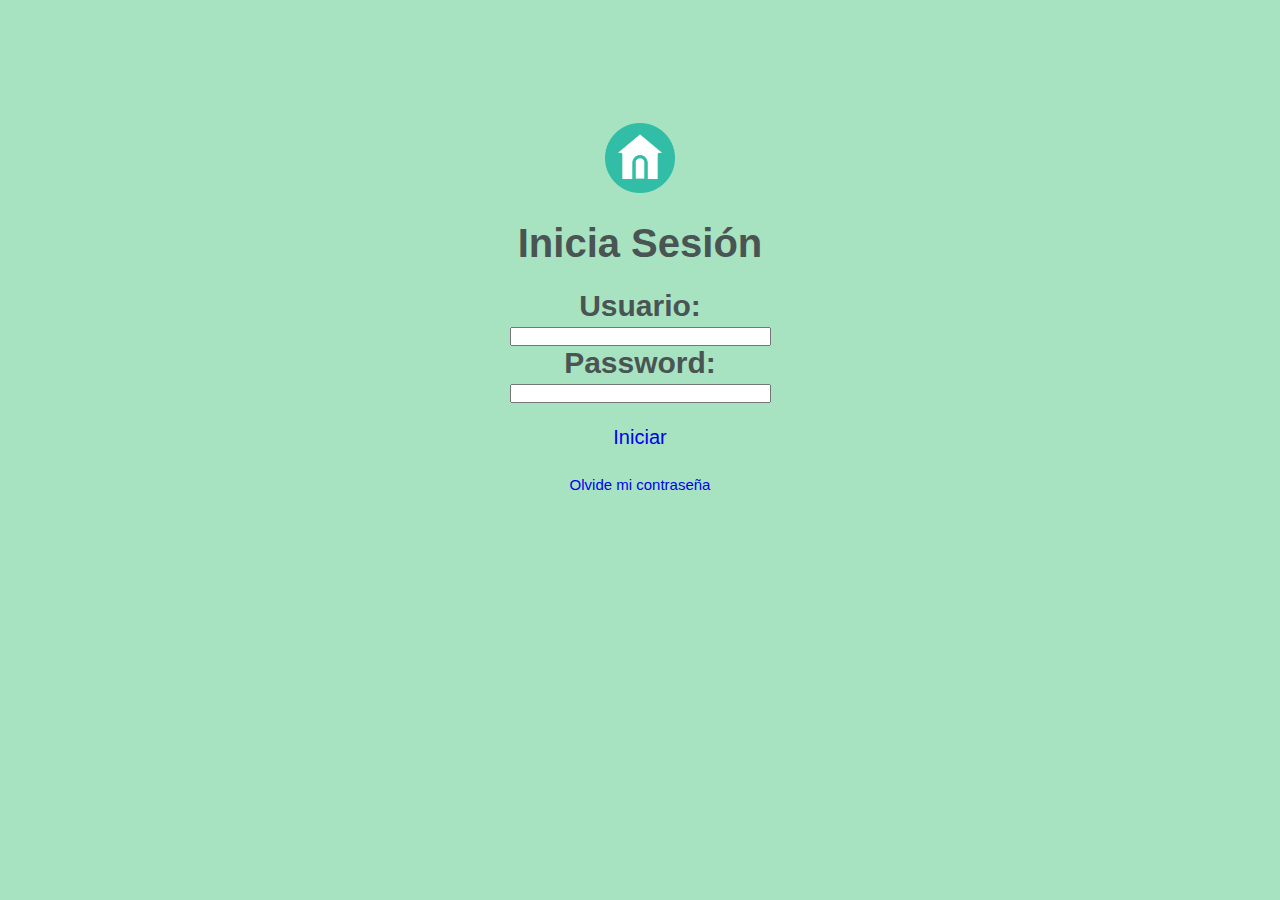
<file: index.html>
<!DOCTYPE html>
<html lang="en">

<head>
  <meta charset="UTF-8">
  <meta http-equiv="X-UA-Compatible" content="IE=edge">
  <meta name="viewport" content="width=device-width, user-scalable=no, initial-scale=1.0, maximum-scale=1.0">
  <link rel="stylesheet" href="style.css">
  <title>Iluminación Inteligente</title>
  <style>
    body {
      background-color: #a7e3c1;
    }
  </style>
</head>

<body>

  <div class="contenedor">
    <!--No quitar este div-->


    <div class="inicio" id="inicio">

      <br>
      <img src="casa.png" alt="casa" width="70px">
      <br> <br>
      <h1>Inicia Sesión</h1> <br>
      <h2>Usuario: </h2>
      <input type="text" name=usuario size="30">
      <h2>Password: </h2>
      <input type="password" name=password size="30">
      <br><br>
      <a href="inicio.html">Iniciar</a> <br> <br>
      <a href="#" style="font-size: 15px;">Olvide mi contraseña</a>

    </div>




  </div>
  <!--No quitar este div-->


</body>

</html>
</file>
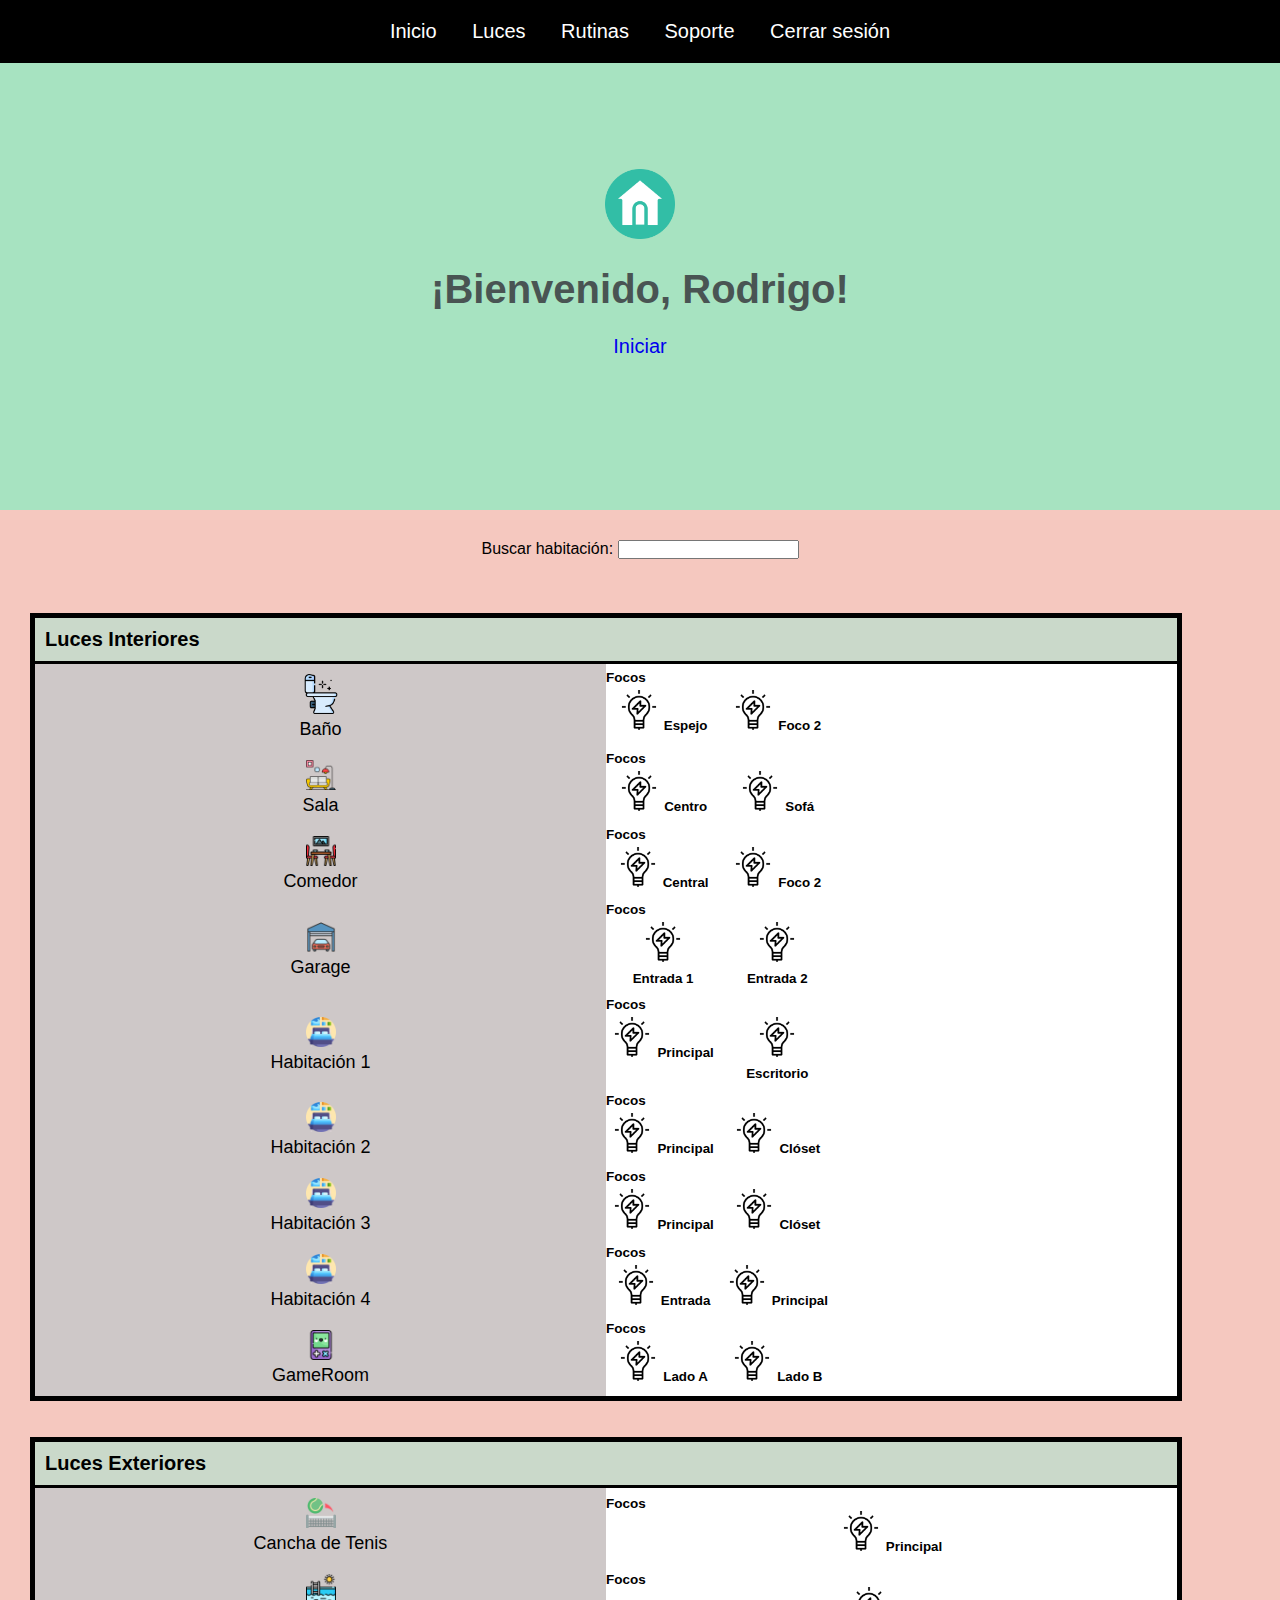
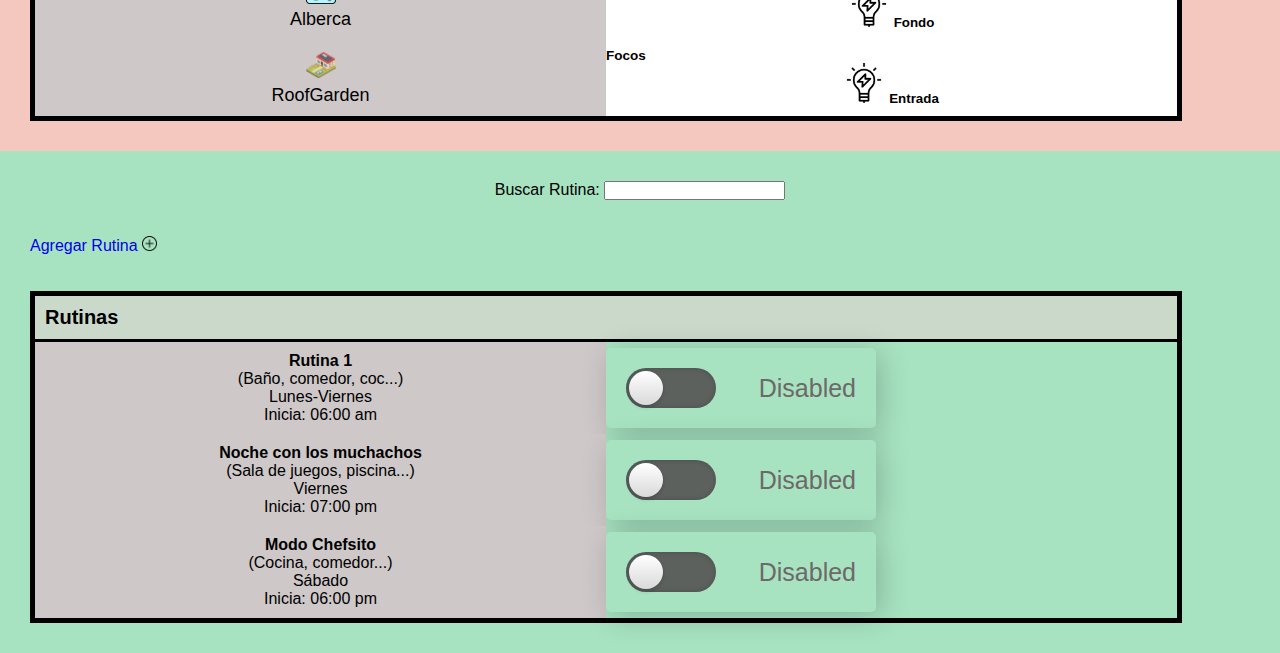
<file: inicio.html>
<!DOCTYPE html>
<html lang="en">

<head>
  <meta charset="UTF-8">
  <meta http-equiv="X-UA-Compatible" content="IE=edge">
  <meta name="viewport" content="width=device-width, user-scalable=no, initial-scale=1.0, maximum-scale=1.0">
  <link rel="stylesheet" href="style.css">
  <title>Iluminación Inteligente</title>
</head>

<body>

  <div class="contenedor">
    <!--No quitar este div-->

    <ul class="menu">
      <li><a href="#inicio">Inicio</a></li>
      <li><a href="#luces">Luces</a></li>
      <li><a href="#rutinas">Rutinas</a></li>
      <li><a href="soportte.html">Soporte</a></li>
      <li><a href="index.html">Cerrar sesión</a></li>
    </ul>

    <div class="inicio" id="inicio">
      <br><br><br>
      <img src="casa.png" alt="casa" width="70px">
      <br> <br>
      <h1>¡Bienvenido, Rodrigo!</h1> <br>
      <a href="#luces">Iniciar</a>
    </div>

    <div id="luces" class="luces">
      <p>Buscar habitación: <input type="text" name=search_habit></p>
      <br> <br> <br>

      <table>
        <tr>
          <td class="subtitulo" colspan="2"> <strong> Luces Interiores</strong></td>
        </tr>

        <tr class="cont">
          <td class="caja"><img src="inodoro.png" alt="Editar" width="40px"> <br>Baño</td>
          <td>
            <h2 style="font-size:75%; text-align: left;"> Focos </h2>

            <div class="row">

              <div class="column">
                <img src="focoapagado.png" width="40px" height="40px" id="bannerImage" />
                <button style="font-family: verdana;"> <b>Espejo </b> </button>

                <script>  
                  var img = document.getElementById("bannerImage");
                  var i = 0;
                  img.onclick = function diffImage() {
                    if (i == 0) {
                      img.src = 'focoencendid.png';
                      i = 1;
                    }
                    else if (i == 1) {
                      img.src = 'focoapagado.png';
                      i = 0;
                    }
                  }
                </script>

              </div>

               <div class="column">
                <img src="focoapagado.png" width="40px" height="40px" id="bannerImage1" />
                <button style="font-family: verdana;"> <b>Foco 2 </b> </button>

                <script>  
                  var img1 = document.getElementById("bannerImage1");
                  var i = 0;
                  img1.onclick = function diffImage1() {
                    if (i == 0) {
                      img1.src = 'focoencendid.png';
                      i = 1;
                    }
                    else if (i == 1) {
                      img1.src = 'focoapagado.png';
                      i = 0;
                    }
                  }
                </script>

              </div>

            </div> </tr>




        <tr class="cont">
          <td class="caja"><img src="sala-de-estar.png" alt="Sala" width="30px"> <br> Sala</td>
          <td>
            <h2 style="font-size:75%; text-align: left;"> Focos </h2>

            <div class="row">

              <div class="column">
                <img src="focoapagado.png" width="40px" height="40px" id="bannerImage2" />
                <button style="font-family: verdana;"> <b> Centro</b> </button>

                <script>  
                  var img2 = document.getElementById("bannerImage2");
                  var i = 0;
                  img2.onclick = function diffImage2() {
                    if (i == 0) {
                      img2.src = 'focoencendid.png';
                      i = 1;
                    }
                    else if (i == 1) {
                      img2.src = 'focoapagado.png';
                      i = 0;
                    }
                  }
                </script>

              </div>

               <div class="column">
                <img src="focoapagado.png" width="40px" height="40px" id="bannerImage3" />
                <button style="font-family: verdana;"> <b> Sofá</b> </button>

                <script>  
                  var img3 = document.getElementById("bannerImage3");
                  var i = 0;
                  img3.onclick = function diffImage3() {
                    if (i == 0) {
                      img3.src = 'focoencendid.png';
                      i = 1;
                    }
                    else if (i == 1) {
                      img3.src = 'focoapagado.png';
                      i = 0;
                    }
                  }
                </script>

              </div>

            </div>
 
        </tr>


        
        <tr class="cont">
          <td class="caja"><img src="comedor.png" alt="Comedor" width="30px"> <br> Comedor</td>
          <td>
            <h2 style="font-size:75%; text-align: left;"> Focos </h2>

            <div class="row">

              <div class="column">
                <img src="focoapagado.png" width="40px" height="40px" id="bannerImage4" />
                <button style="font-family: verdana;"> <b> Central </b> </button>

                <script>  
                  var img4 = document.getElementById("bannerImage4");
                  var i = 0;
                  img4.onclick = function diffImage4() {
                    if (i == 0) {
                      img4.src = 'focoencendid.png';
                      i = 1;
                    }
                    else if (i == 1) {
                      img4.src = 'focoapagado.png';
                      i = 0;
                    }
                  }
                </script>

              </div>

               <div class="column">
                <img src="focoapagado.png" width="40px" height="40px" id="bannerImage5" />
                <button style="font-family: verdana;"> <b>Foco 2 </b> </button>

                <script>  
                  var img5 = document.getElementById("bannerImage5");
                  var i = 0;
                  img5.onclick = function diffImage5() {
                    if (i == 0) {
                      img5.src = 'focoencendid.png';
                      i = 1;
                    }
                    else if (i == 1) {
                      img5.src = 'focoapagado.png';
                      i = 0;
                    }
                  }
                </script>

              </div>

            </div>
 
        </tr>


        
        <tr class="cont">
          <td class="caja"><img src="garaje.png" alt="Garage" width="30px"> <br> Garage</td>
          <td>
            <h2 style="font-size:75%; text-align: left;"> Focos </h2>

            <div class="row">

              <div class="column">
                <img src="focoapagado.png" width="40px" height="40px" id="bannerImage6" />
                <button style="font-family: verdana;"> <b> Entrada 1 </b> </button>

                <script>  
                  var img6 = document.getElementById("bannerImage6");
                  var i = 0;
                  img6.onclick = function diffImage6() {
                    if (i == 0) {
                      img6.src = 'focoencendid.png';
                      i = 1;
                    }
                    else if (i == 1) {
                      img6.src = 'focoapagado.png';
                      i = 0;
                    }
                  }
                </script>

              </div>

               <div class="column">
                <img src="focoapagado.png" width="40px" height="40px" id="bannerImage7" />
                <button style="font-family: verdana;"> <b> Entrada 2 </b> </button>

                <script>  
                  var img7 = document.getElementById("bannerImage7");
                  var i = 0;
                  img7.onclick = function diffImage7() {
                    if (i == 0) {
                      img7.src = 'focoencendid.png';
                      i = 1;
                    }
                    else if (i == 1) {
                      img7.src = 'focoapagado.png';
                      i = 0;
                    }
                  }
                </script>

              </div>

            </div>
 
        </tr>


        
        <tr class="cont">
          <td class="caja"><img src="cama.png" alt="Cama" width="30px"> <br> Habitación 1</td>
          <td>
            <h2 style="font-size:75%; text-align: left;"> Focos </h2>

            <div class="row">

              <div class="column">
                <img src="focoapagado.png" width="40px" height="40px" id="bannerImage8" />
                <button style="font-family: verdana;"> <b> Principal </b> </button>

                <script>  
                  var img8 = document.getElementById("bannerImage8");
                  var i = 0;
                  img8.onclick = function diffImage8() {
                    if (i == 0) {
                      img8.src = 'focoencendid.png';
                      i = 1;
                    }
                    else if (i == 1) {
                      img8.src = 'focoapagado.png';
                      i = 0;
                    }
                  }
                </script>

              </div>

               <div class="column">
                <img src="focoapagado.png" width="40px" height="40px" id="bannerImage9" />
                <button style="font-family: verdana;"> <b> Escritorio </b> </button>

                <script>  
                  var img9 = document.getElementById("bannerImage9");
                  var i = 0;
                  img9.onclick = function diffImage9() {
                    if (i == 0) {
                      img9.src = 'focoencendid.png';
                      i = 1;
                    }
                    else if (i == 1) {
                      img9.src = 'focoapagado.png';
                      i = 0;
                    }
                  }
                </script>

              </div>

            </div>
 
        </tr>

        
        <tr class="cont">
          <td class="caja"><img src="cama.png" alt="Cama" width="30px"> <br> Habitación 2</td>
          <td>
            <h2 style="font-size:75%; text-align: left;"> Focos </h2>

            <div class="row">

              <div class="column">
                <img src="focoapagado.png" width="40px" height="40px" id="bannerImage10" />
                <button style="font-family: verdana;"> <b> Principal </b> </button>

                <script>  
                  var img10 = document.getElementById("bannerImage10");
                  var i = 0;
                  img10.onclick = function diffImage10() {
                    if (i == 0) {
                      img10.src = 'focoencendid.png';
                      i = 1;
                    }
                    else if (i == 1) {
                      img10.src = 'focoapagado.png';
                      i = 0;
                    }
                  }
                </script>

              </div>

               <div class="column">
                <img src="focoapagado.png" width="40px" height="40px" id="bannerImage11" />
                <button style="font-family: verdana;"> <b> Clóset </b> </button>

                <script>  
                  var img11 = document.getElementById("bannerImage11");
                  var i = 0;
                  img11.onclick = function diffImage11() {
                    if (i == 0) {
                      img11.src = 'focoencendid.png';
                      i = 1;
                    }
                    else if (i == 1) {
                      img11.src = 'focoapagado.png';
                      i = 0;
                    }
                  }
                </script>

              </div>

            </div>
            
        </tr>

        <tr class="cont">
          <td class="caja"><img src="cama.png" alt="Cama" width="30px"> <br> Habitación 3</td>
          <td>
            <h2 style="font-size:75%; text-align: left;"> Focos </h2>

            <div class="row">

              <div class="column">
                <img src="focoapagado.png" width="40px" height="40px" id="bannerImagebb" />
                <button style="font-family: verdana;"> <b> Principal </b> </button>

                <script>  
                  var imgbb = document.getElementById("bannerImagebb");
                  var i = 0;
                  imgbb.onclick = function diffImagebb() {
                    if (i == 0) {
                      imgbb.src = 'focoencendid.png';
                      i = 1;
                    }
                    else if (i == 1) {
                      imgbb.src = 'focoapagado.png';
                      i = 0;
                    }
                  }
                </script>

              </div>

               <div class="column">
                <img src="focoapagado.png" width="40px" height="40px" id="bannerImageb" />
                <button style="font-family: verdana;"> <b> Clóset </b> </button>

                <script>  
                  var imgb = document.getElementById("bannerImageb");
                  var i = 0;
                  imgb.onclick = function diffImageb() {
                    if (i == 0) {
                      imgb.src = 'focoencendid.png';
                      i = 1;
                    }
                    else if (i == 1) {
                      imgb.src = 'focoapagado.png';
                      i = 0;
                    }
                  }
                </script>

              </div>

            </div>
            
        </tr>

        <tr class="cont">
          <td class="caja"><img src="cama.png" alt="Cama" width="30px"> <br> Habitación 4</td>
          <td>
            <h2 style="font-size:75%; text-align: left;"> Focos </h2>

            <div class="row">

              <div class="column">
                <img src="focoapagado.png" width="40px" height="40px" id="bannerImagea" />
                <button style="font-family: verdana;"> <b> Entrada </b> </button>

                <script>  
                  var imga = document.getElementById("bannerImagea");
                  var i = 0;
                  imga.onclick = function diffImagea() {
                    if (i == 0) {
                      imga.src = 'focoencendid.png';
                      i = 1;
                    }
                    else if (i == 1) {
                      imga.src = 'focoapagado.png';
                      i = 0;
                    }
                  }
                </script>

              </div>

               <div class="column">
                <img src="focoapagado.png" width="40px" height="40px" id="bannerImageaa" />
                <button style="font-family: verdana;"> <b> Principal </b> </button>

                <script>  
                  var imgaa = document.getElementById("bannerImageaa");
                  var i = 0;
                  imgaa.onclick = function diffImageaa() {
                    if (i == 0) {
                      imgaa.src = 'focoencendid.png';
                      i = 1;
                    }
                    else if (i == 1) {
                      imgaa.src = 'focoapagado.png';
                      i = 0;
                    }
                  }
                </script>

              </div>

            </div>
            
        </tr>


        
        <tr class="cont">
          <td class="caja"><img src="juegos.png" alt="Juegos" width="30px"> <br> GameRoom</td>
          <td>
            <h2 style="font-size:75%; text-align: left;"> Focos </h2>

            <div class="row">

              <div class="column">
                <img src="focoapagado.png" width="40px" height="40px" id="bannerImage12" />
                <button style="font-family: verdana;"> <b> Lado A </b> </button>

                <script>  
                  var img12 = document.getElementById("bannerImage12");
                  var i = 0;
                  img12.onclick = function diffImage12() {
                    if (i == 0) {
                      img12.src = 'focoencendid.png';
                      i = 1;
                    }
                    else if (i == 1) {
                      img12.src = 'focoapagado.png';
                      i = 0;
                    }
                  }
                </script>

              </div>

               <div class="column">
                <img src="focoapagado.png" width="40px" height="40px" id="bannerImage13" />
                <button style="font-family: verdana;"> <b> Lado B </b> </button>

                <script>  
                  var img13 = document.getElementById("bannerImage13");
                  var i = 0;
                  img13.onclick = function diffImage13() {
                    if (i == 0) {
                      img13.src = 'focoencendid.png';
                      i = 1;
                    }
                    else if (i == 1) {
                      img13.src = 'focoapagado.png';
                      i = 0;
                    }
                  }
                </script>

              </div>

            </div>
            
        </tr>

        
      </table>

      <br> <br>


      
      <table>
        <tr>
          <td class="subtitulo" colspan="2"> <strong> Luces Exteriores </strong></td>
        </tr>
        <tr class="cont">
          <td class="caja"><img src="red.png" alt="Cancha de tenis" width="30px"> <br>Cancha de Tenis</td>
          <td>
            <h2 style="font-size:75%; text-align: left;"> Focos </h2>
              <img src="focoapagado.png" width="40px" height="40px" id="canchaTenis" />
              <button style="font-family: verdana;"> <b> Principal </b> </button>
              <script>  
                  var imgcancha = document.getElementById("canchaTenis");
                  var i = 0;
                  imgcancha.onclick = function diffImageCancha() {
                    if (i == 0) {
                      imgcancha.src = 'focoencendid.png';
                      i = 1;
                    }
                    else if (i == 1) {
                      imgcancha.src = 'focoapagado.png';
                      i = 0;
                    }
                  }
                </script>
          </td>
        </tr>

        <tr class="cont">
          <td class="caja"><img src="piscina.png" alt="Alberca" width="30px"> <br> Alberca</td>
          <td>
             <h2 style="font-size:75%; text-align: left;"> Focos </h2>
              <img src="focoapagado.png" width="40px" height="40px" id="alberca" />
              <button style="font-family: verdana;"> <b> Fondo </b> </button>
              <script>  
                  var imgalberca = document.getElementById("alberca");
                  var i = 0;
                  imgalberca.onclick = function diffImagealberca() {
                    if (i == 0) {
                      imgalberca.src = 'focoencendid.png';
                      i = 1;
                    }
                    else if (i == 1) {
                      imgalberca.src = 'focoapagado.png';
                      i = 0;
                    }
                  }
                </script>
            
          
          </td>
        </tr>
        <tr class="cont">
          <td class="caja"><img src="jardin.png" alt="Jardin" width="30px"> <br> RoofGarden</td>
          <td>

            <h2 style="font-size:75%; text-align: left;"> Focos </h2>
              <img src="focoapagado.png" width="40px" height="40px" id="jardin" />
              <button style="font-family: verdana;"> <b> Entrada </b> </button>
              <script>  
                  var imgjardin = document.getElementById("jardin");
                  var i = 0;
                  imgjardin.onclick = function diffImagejardin() {
                    if (i == 0) {
                      imgjardin.src = 'focoencendid.png';
                      i = 1;
                    }
                    else if (i == 1) {
                      imgjardin.src = 'focoapagado.png';
                      i = 0;
                    }
                  }
                </script>
            
          </td>
        </tr>
      </table>

    </div>

    <div class="rutinas" id="rutinas">

      <p>Buscar Rutina: <input type="text" name=search_rutina></p>
      <br> <br>
      <a href="NewPage.html">Agregar Rutina <img src="mas.png" alt="mas" width="15px"> </a>
      <br><br><br>
      <table>
        <tr>
          <td class="subtitulo" colspan="2"> <strong> Rutinas </strong> </td>
        </tr>
        <tr>
          <td class="caja"><strong>Rutina 1 </strong><br> (Baño, comedor, coc...) <br> Lunes-Viernes <br>Inicia: 06:00 am</td>
          <td>
            <div class="checkbox">
              <input type="checkbox" id="click">
              <label for="click" class="text"></label>
            </div>
          </td>
        </tr>
        <tr>
          <td class="caja"> <strong>Noche con los muchachos</strong> <br> (Sala de juegos, piscina...) <br> Viernes <br> Inicia: 07:00 pm</td>
          <td>
            <div class="checkbox">
              <input type="checkbox" id="click">
              <label for="click" class="text"></label>
            </div>
          </td>
        </tr>
        <tr>
          <td class="caja"> <strong>Modo Chefsito</strong> <br> (Cocina, comedor...) <br> Sábado <br> Inicia: 06:00 pm</td>
          <td>
            <div class="checkbox">
              <input type="checkbox" id="click">
              <label for="click" class="text"></label>
            </div>
          </td>
        </tr>
      </table>
    </div>



  </div>
  <!--No quitar este div-->
  
  
  
</body>

</html>
</file>
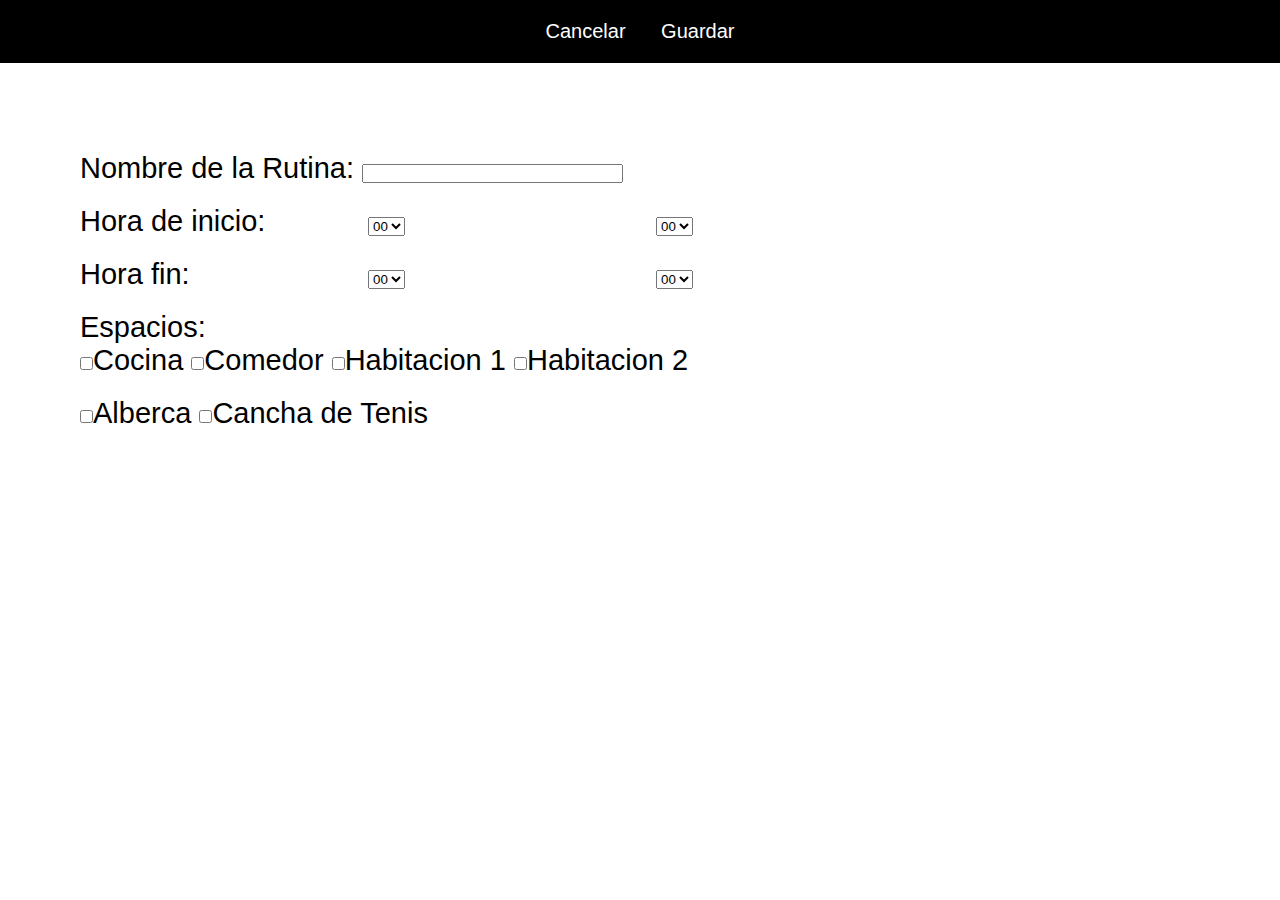
<file: NewPage.html>
<!DOCTYPE html>
<html lang="en">

<head>
  <meta charset="UTF-8">
  <meta http-equiv="X-UA-Compatible" content="IE=edge">
  <meta name="viewport" content="width=device-width, user-scalable=no, initial-scale=1.0, maximum-scale=1.0">
  <link rel="stylesheet" href="style.css">
  <title>Agregar Rutinas</title>
</head>

<body>

  <div class="contenedor">
    <!--No quitar este div-->

    <ul class="menu">
      <li><a href="inicio.html">Cancelar</a></li>
      <li><a href="inicio.html">Guardar</a></li>
    </ul>

    <br><br><br><br>

    <table class="formulario">
      <tr>
        <td colspan="4"> Nombre de la Rutina: <input type="text" name=nombre size="30"> </td>
      </tr>

      <tr>
        <td> Hora de inicio:</td>
        <td>
          <select name="inicioH">
            <option value="00">00</option>
            <option value="01">01</option>
            <option value="02">02</option>
            <option value="03">03</option>
            <option value="04">04</option>
            <option value="05">05</option>
            <option value="06">06</option>
            <option value="07">07</option>
            <option value="08">08</option>
            <option value="09">09</option>
            <option value="10">10</option>
            <option value="11">11</option>
            <option value="12">12</option>
            <option value="13">13</option>
            <option value="14">14</option>
            <option value="15">15</option>
            <option value="16">16</option>
            <option value="17">17</option>
            <option value="18">18</option>
            <option value="19">19</option>
            <option value="20">20</option>
            <option value="21">21</option>
            <option value="22">22</option>
            <option value="23">23</option>
            <option value="24">24</option>
          </select>
        </td>
        <td>
          <select name="inicioM">
            <option value="00">00</option>
            <option value="01">01</option>
            <option value="02">02</option>
            <option value="03">03</option>
            <option value="04">04</option>
            <option value="05">05</option>
            <option value="06">06</option>
            <option value="07">07</option>
            <option value="08">08</option>
            <option value="09">09</option>
            <option value="10">10</option>
            <option value="11">11</option>
            <option value="12">12</option>
            <option value="13">13</option>
            <option value="14">14</option>
            <option value="15">15</option>
            <option value="16">16</option>
            <option value="17">17</option>
            <option value="18">18</option>
            <option value="19">19</option>
            <option value="20">20</option>
            <option value="21">21</option>
            <option value="22">22</option>
            <option value="23">23</option>
            <option value="24">24</option>
          </select>
        </td>
      <tr>
        <td> Hora fin:</td>
        <td>
          <select name="finH">
            <option value="00">00</option>
            <option value="01">01</option>
            <option value="02">02</option>
            <option value="03">03</option>
            <option value="04">04</option>
            <option value="05">05</option>
            <option value="06">06</option>
            <option value="07">07</option>
            <option value="08">08</option>
            <option value="09">09</option>
            <option value="10">10</option>
            <option value="11">11</option>
            <option value="12">12</option>
            <option value="13">13</option>
            <option value="14">14</option>
            <option value="15">15</option>
            <option value="16">16</option>
            <option value="17">17</option>
            <option value="18">18</option>
            <option value="19">19</option>
            <option value="20">20</option>
            <option value="21">21</option>
            <option value="22">22</option>
            <option value="23">23</option>
            <option value="24">24</option>
          </select>
        </td>
        <td>
          <select name="finM">
            <option value="00">00</option>
            <option value="01">01</option>
            <option value="02">02</option>
            <option value="03">03</option>
            <option value="04">04</option>
            <option value="05">05</option>
            <option value="06">06</option>
            <option value="07">07</option>
            <option value="08">08</option>
            <option value="09">09</option>
            <option value="10">10</option>
            <option value="11">11</option>
            <option value="12">12</option>
            <option value="13">13</option>
            <option value="14">14</option>
            <option value="15">15</option>
            <option value="16">16</option>
            <option value="17">17</option>
            <option value="18">18</option>
            <option value="19">19</option>
            <option value="20">20</option>
            <option value="21">21</option>
            <option value="22">22</option>
            <option value="23">23</option>
            <option value="24">24</option>
          </select>
        </td>
      </tr>

      <tr>
        <td colspan="4">Espacios: <br>
          <input type="checkbox" name="Espacio" value="cocina">Cocina
          <input type="checkbox" name="Espacio" value="comedor">Comedor
          <input type="checkbox" name="Espacio" value="habitacion 1">Habitacion 1
          <input type="checkbox" name="Espacio" value="habitacion 2">Habitacion 2
        </td>
      </tr>
      <tr>
        <td colspan="2">
          <input type="checkbox" name="Espacio" value="Alberca">Alberca
          <input type="checkbox" name="Espacio" value="Tenis">Cancha de Tenis
        </td>
      </tr>

    </table>




  </div>
  <!--No quitar este div-->


</body>

</html>
</file>
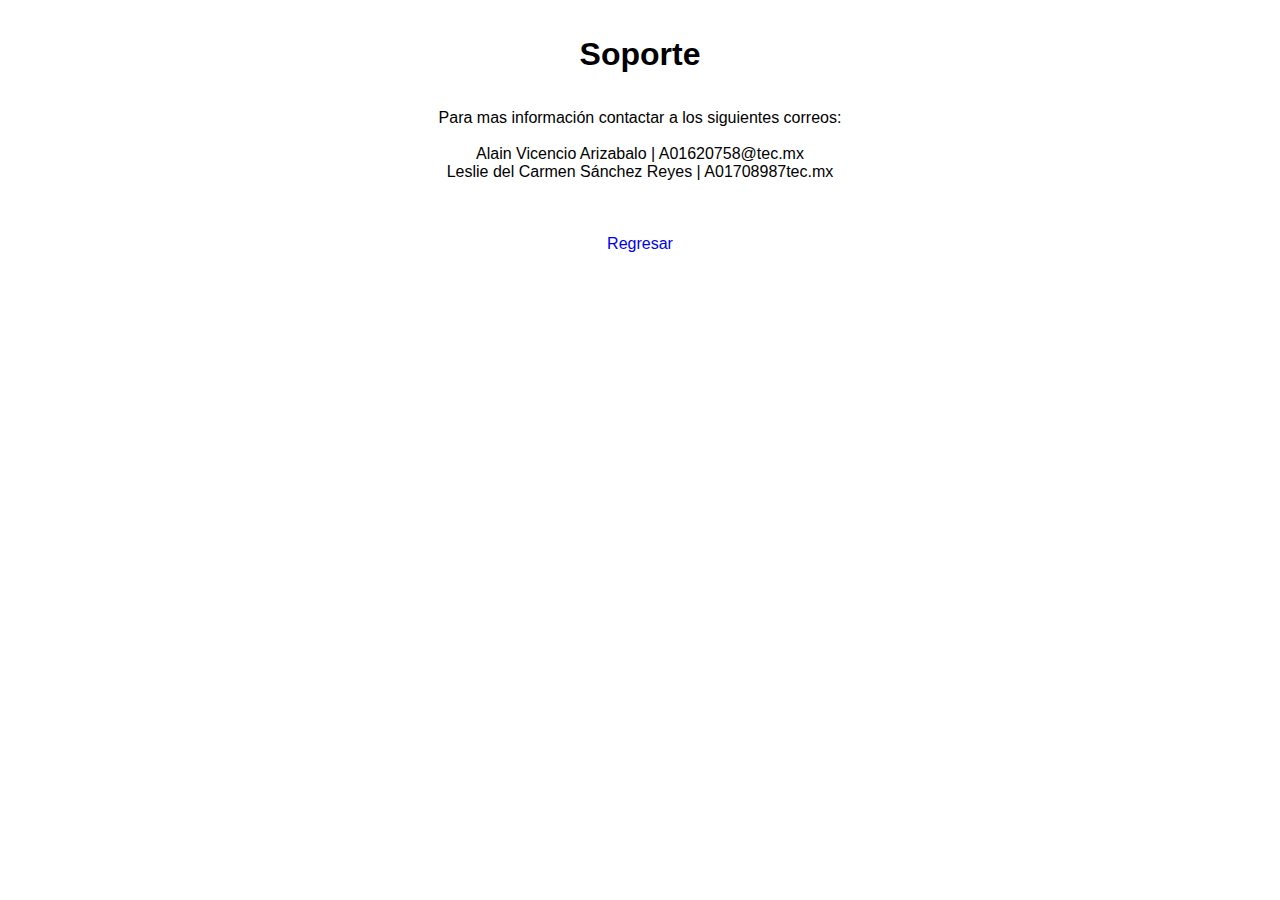
<file: soportte.html>
<!DOCTYPE html>
<html lang="en">
<head>
    <meta charset="UTF-8">
    <meta http-equiv="X-UA-Compatible" content="IE=edge">
    <meta name="viewport" content="width=device-width, initial-scale=1.0">
    <link rel="stylesheet" href="style.css">
    <title>Soporte</title>
</head>
<body>
    <br> <br>
    <h1>Soporte</h1>
    <br> <br>

    <p>Para mas información contactar a los siguientes correos: <br> <br>
        Alain Vicencio Arizabalo | A01620758@tec.mx <br>
        Leslie del Carmen Sánchez Reyes | A01708987tec.mx
    </p>


    <br><br><br>
    <div class="back">
        <a href="inicio.html">Regresar</a>
    </div>
    

</body>
</html>
</file>
<file: style.css>
*{
     padding: 0px;
     margin: 0px;
}
.contenedor{
     max-width: 1362px;
     margin: auto;
     overflow: hidden;
}
div.inicio{
     background: #a7e3c1;
     text-align: center;
     padding:100px;
     color: #495453;
     font-size: 20px;
     height: 510px;
    margin: auto;
}
.inicio a{
     text-decoration: none;
     font-family:'Gill Sans', 'Gill Sans MT', Calibri, 'Trebuchet MS', sans-serif;
}
div.luces{
     background: #f5c8bf;
     padding: 30px;
     color: black;
}
.menu{
     list-style: none;
     padding: 0px;
     background-color: black;
     width: 100vw;
     max-width: 1000vw;
     margin: auto;
     text-align: center;
     position:fixed;
     font-size: 20px;
}
.menu li a {
     color: white;
     text-decoration: none;
     display: block;
     padding: 20px 15px;
     text-align: center;
}
.menu li{
     display: inline-block;
     text-align: center;
}

.menu li a:hover{
     background-color: #434343;
}

h1{
     padding: auto;
     text-align: center;
}
input{
     size: 50px;
}
table{
     border: black 5px solid;
     border-collapse: collapse;
     padding: 10px;
     align-self: center;
     display: table;
     text-align: center;
     width: 90vw;
     table-layout: fixed;
}
td.subtitulo{
     background-color: #cad9ca;
     border: black 3px solid;
     text-align: left;
     font-size: 20px;
     padding: 10px;
     
}
tr.cont{
     padding: 10px;
     background-color:white;
     border-collapse: separate;
     font-size: 18px;
}
td.caja{
     padding: 10px;
     background-color:rgb(206, 200, 200);
     border-collapse: separate;    
}
div.rutinas{
     background: #a7e3c1;
     padding: 30px;
}
p{
     text-align: center;
}
div.back{
     text-decoration: none;
     text-align: center;
}
a{
     text-decoration: none;
     font-family:'Gill Sans', 'Gill Sans MT', Calibri, 'Trebuchet MS', sans-serif;  
}
table.formulario{
     margin: 70px;
     padding: 70px;
     align-self: center;
     display: table;
     text-align: center;
     border: none;
}
.formulario td{
     text-align: left;
    font-size: 29px;
    margin-left: 10px;
    margin-right: 10px;
    padding: 10px;
}
button{
     border: none;
     background-color: rgba(0, 0, 0, 0);
}

*{
  margin: 0;
  padding: 0;
  box-sizing: border-box;
  font-family: 'Poppins', sans-serif;
}

.checkbox{
  height: 80px;
  width: 270px;
  padding: 20px;
  display: flex;
  background:#a7e3c1;
  align-items: center;
  border-radius: 5px;
  box-shadow: 5px 5px 30px rgba(0,0,0,.2);
  justify-content: space-between;
}
.checkbox input{
  outline: none;
  height: 40px;
  width: 90px;
  border-radius: 50px;
  -webkit-appearance: none;
  position: relative;
  background: #5c615e;
  box-shadow: inset 0 0 5px rgba(0,0,0,0.2);
  cursor: pointer;
  transition: 0.4s cubic-bezier(0.68, -0.55, 0.265, 1.55);
}
.checkbox input:checked{
  background: #ebcb00;
}
.checkbox input:before{
  position: absolute;
  content: "";
  left: 0;
  height: 100%;
  width: 40px;
  background: linear-gradient(#fff,#f2f2f2,#e6e6e6,#d9d9d9);
  box-shadow: 0 2px 5px rgba(0,0,0,.2);
  border-radius: 50px;
  transform: scale(0.85);
  transition: left 0.4s cubic-bezier(0.68, -0.55, 0.265, 1.55);
}
input:checked:before{
  left: 50px;
}
.checkbox .text:before{
  content: "Disabled";
  font-size: 25px;
  font-weight: 500;
  color: #6e6868;
}
input:checked ~ .text:before{
  color:  #000000;
  font-size: 27px;
  content: "Enabled";
}

.agregarhabitinter{
  background-color: #cad9ca;
} 

.column {
  float: left;
  width: 20%;
  padding: 5px;
}

/* Clear floats after image containers */
.row::after {
  content: "";
  clear: both;
  display: table;
}
</file>
